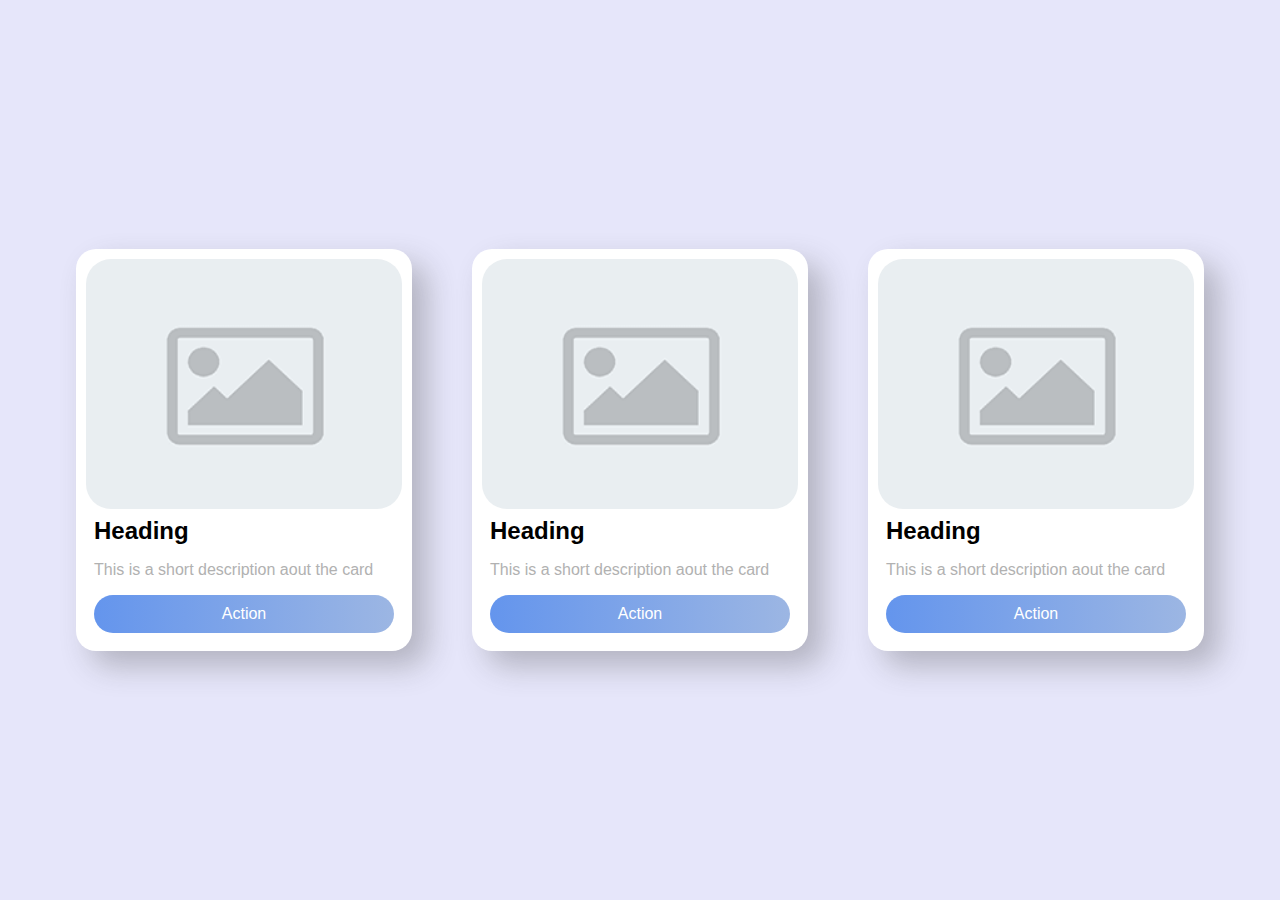
<file: Лв/index.html>
<!DOCTYPE html>
<html lang="en">
<head>
    <meta charset="UTF-8">
    <meta http-equiv="X-UA-Compatible" content="IE=edge">
    <meta name="viewport" content="width=device-width, initial-scale=1.0">
    <link rel="stylesheet" href="css.css">
    <title>Cards</title>
</head>
<body>
    <script src="js.js"></script>
        <div class="bo">
            <div class="car">
               <div class="img"></div>
               <h2>Heading</h2>
               <p>This is a short description aout the card</p>
               <a href="#">Action</a>
            </div>
            <div class="car">
               <div class="img"></div>
               <h2>Heading</h2>
               <p>This is a short description aout the card</p>
               <a href="#">Action</a>
            </div>
            <div class="car">
               <div class="img"></div>
               <h2>Heading</h2>
               <p>This is a short description aout the card</p>
               <a href="#">Action</a>
            </div>
        </div>
</body>
</html>
</file>
<file: Лв/css.css>
body{
    margin: 0;
    font-family: Arial, Helvetica, sans-serif;
    background-color: lavender;
}
.bo{
    height: 100vh;
    display: flex;
    justify-content: center;
    align-items: center;
}
.car{
    padding: 10px;
    margin: 30px;
    display: flex;
    width: 316px;
    background-color: white;
    flex-flow: column;
    border-radius: 20px;
    box-shadow: 15px 15px 30px rgba(72, 72, 73, 0.322);
}
.img{
    background-image: url("img/noimg.png");
    background-position: center;
    background-size: cover;
    width: 100%;
    height: 250px;
    border-radius: 25px;
}
h2{
    margin: 8px;
}
p{
    margin: 8px;
    color: rgb(177, 177, 177);
}

a{
    background: linear-gradient( to right, cornflowerblue, #9cb6e3);
    border-radius: 50px;
    text-align: center;
    margin: 8px;
    text-decoration: none;
    color: white;
    padding: 10px;
}
</file>
